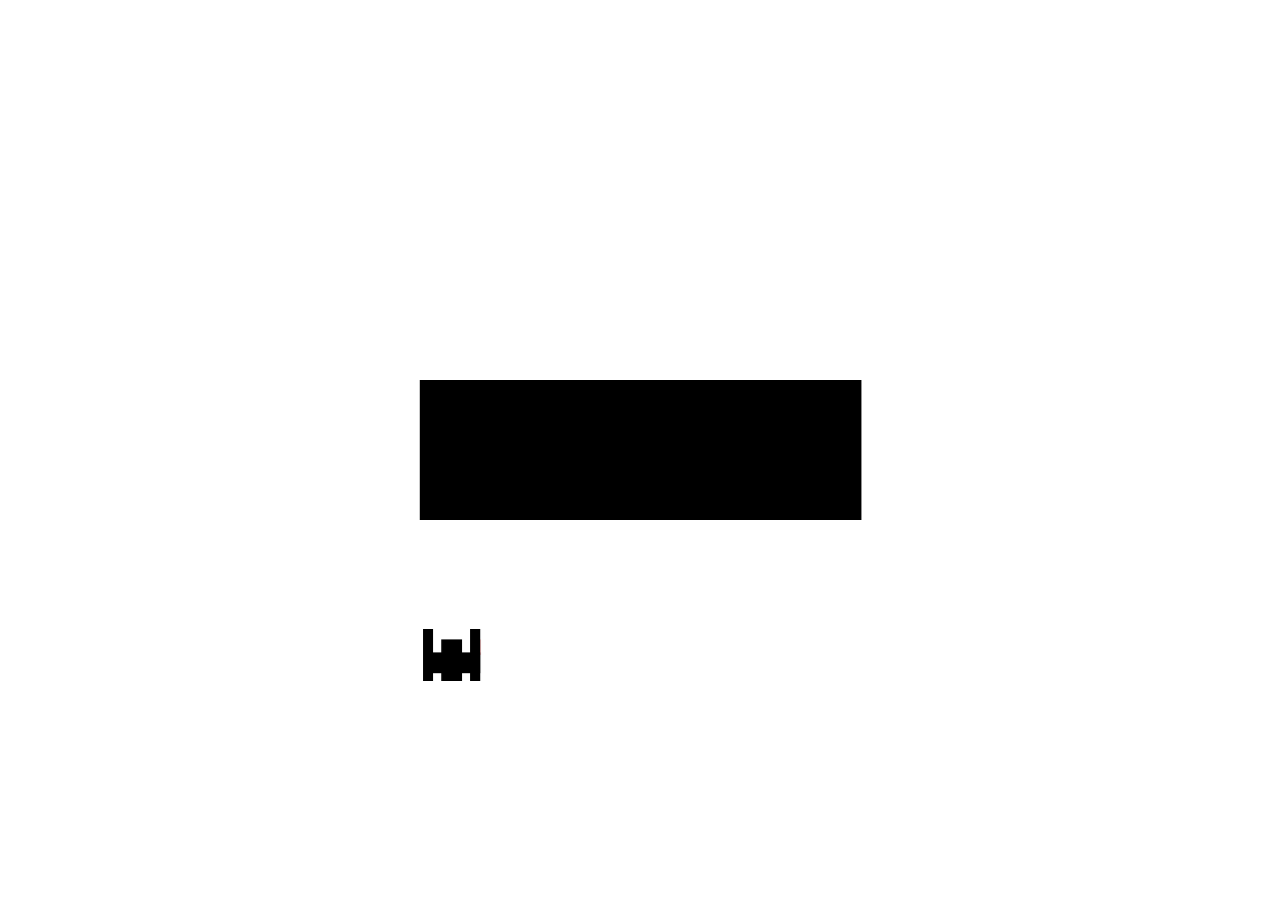
<file: index.html>
<!DOCTYPE html>
<html lang="ja">

<head>
  <meta name="viewport" content="width=device-width, initial-scale=1">
    <meta name="description" content="指定暴力団電子計算組織研究会">
    <title>EDPS</title>

    <style>
      /* Centralizing the loader container */
      body, html {
        height: 100%;
        margin: 0;
        display: flex;
        justify-content: center;
        align-items: center;
      }
  
      .loader {
        width: fit-content;
        font-size: 50px;
        font-family: monospace;
        line-height: 1.4;
        font-weight: bold;
        background: 
          linear-gradient(#000 0 0) left ,
          linear-gradient(#000 0 0) right;
        background-repeat: no-repeat; 
        border-right: 5px solid #0000;
        border-left: 5px solid #0000;
        background-origin: border-box;
        position: relative; /* Changed from absolute to relative */
        animation: l9-0 2s infinite;
        transform :scale(2,2);
      }
  
      .loader::before {
        content: "Loading";
      }
  
      .loader::after {
        content: "";
        position: absolute;
        top: 100%;
        left: 0;
        width: 22px;
        height: 70px;
        background: 
         linear-gradient(90deg, #000 4px, #0000 0 calc(100% - 4px), #000 0) bottom /22px 20px,
         linear-gradient(90deg, red 4px, #0000 0 calc(100% - 4px), red 0) bottom 10px left 0 /22px 6px,
         linear-gradient(#000 0 0) bottom 3px left 0 /22px 8px,
         linear-gradient(#000 0 0) bottom 0 left 50% /8px 16px;
        background-repeat: no-repeat;
        animation: l9-1 2s infinite;
        transform :scale(1.3,1.3);
      }
  
      @keyframes l9-0 {
        0%, 25% {background-size: 50% 100%}
        25.1%, 75% {background-size: 0 0, 50% 100%}
        75.1%, 100% {background-size: 0 0, 0 0}
      }
  
      @keyframes l9-1 {
        25% {background-position: bottom, bottom 54px left 0, bottom 3px left 0, bottom 0 left 50%; left: 0}
        25.1% {background-position: bottom, bottom 10px left 0, bottom 3px left 0, bottom 0 left 50%; left: 0}
        50% {background-position: bottom, bottom 10px left 0, bottom 3px left 0, bottom 0 left 50%; left: calc(100% - 22px)}
        75% {background-position: bottom, bottom 54px left 0, bottom 3px left 0, bottom 0 left 50%; left: calc(100% - 22px)}
        75.1% {background-position: bottom, bottom 10px left 0, bottom 3px left 0, bottom 0 left 50%; left: calc(100% - 22px)}
      }
    </style>
</head>

  <body>
    <div class="loader"></div>
  </body>

<script>
// Hide the elements after 3 seconds
setTimeout(function() {
  health.domElement.style.display = 'none';
  mp.domElement.style.display = 'none';
}, 5000);
</script>

<body>
  <div>
    <script>
   setTimeout(function(){
      window.location.href = './2ndindex.html';
        }, 6*1000);
    </Script>
  </div>
</html>
</file>
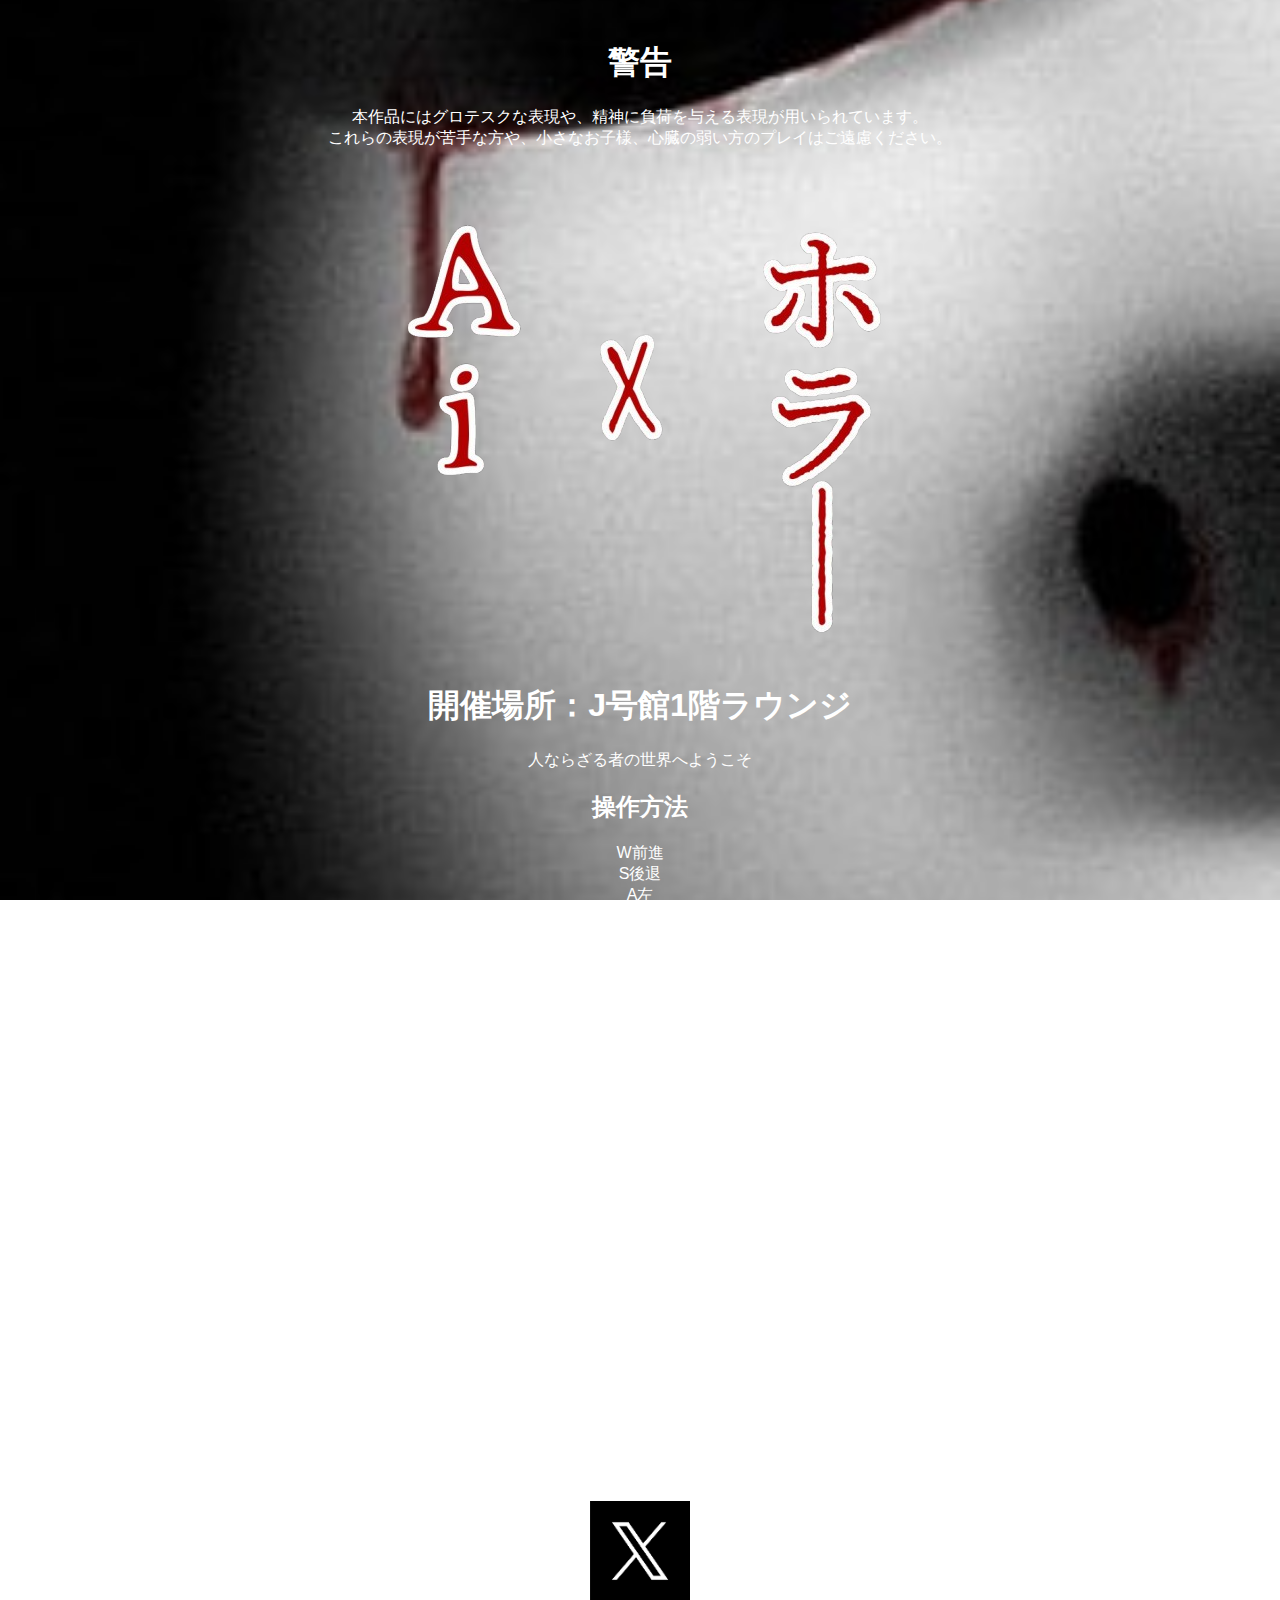
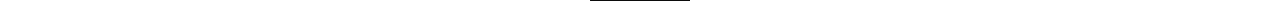
<file: 2ndIndex.html>
<!DOCTYPE html>
<html lang="ja">
<head>
    <meta charset="UTF-8">
    <meta name="viewport" content="width=device-width, initial-scale=1.0">
    <title>ホラー背景</title>
    <link rel="stylesheet" href="styles.css">
</head>
<body>
    <div class="content">
        <h1>警告</h1>
        <p>本作品にはグロテスクな表現や、精神に負荷を与える表現が用いられています。<br>
            これらの表現が苦手な方や、小さなお子様、心臓の弱い方のプレイはご遠慮ください。
        </p>
        <div>
            <img src="4Wv6SuC6cpPsjrJ1726892692_1726892821-removebg-preview.png" alt="ホラーイメージ">
        </div>
        <h1>開催場所：J号館1階ラウンジ</h1> 
        <p>人ならざる者の世界へようこそ</p>
        <h2>操作方法</h2>
        <p>
            W前進<br>
            S後退<br>
            A左<br>
            D右<br>
            マウス カメラ視点
        </p>
        <h1>Aiで作ったホラーゲーム</h1>
        <h1>君たちはこの狂気に耐えられるか</h1>
        <h1>ステージ１</h1>
        <p>Aiが作った街でアイテムを3つ集めろ…</p>
        <h1>ステージ2</h1>
        <p>目が覚めるとスクリーンの中に…映写機を目指して逃げろ…</p>
        <h1>ステージ3</h1>
        <p>ライターで炙ってうるさい化け物を黙らせるんだ！…<br>薬はのんだ？…<br>もう時間だよベッドでおやすみ…</p>
    </div>
    <button onclick="location.href='https://x.com/OECU_EDPS'">
        <img src="image.png" alt="リンクボタン">
    </button>
    <script src="script.js"></script>
</body>
</html>
</file>
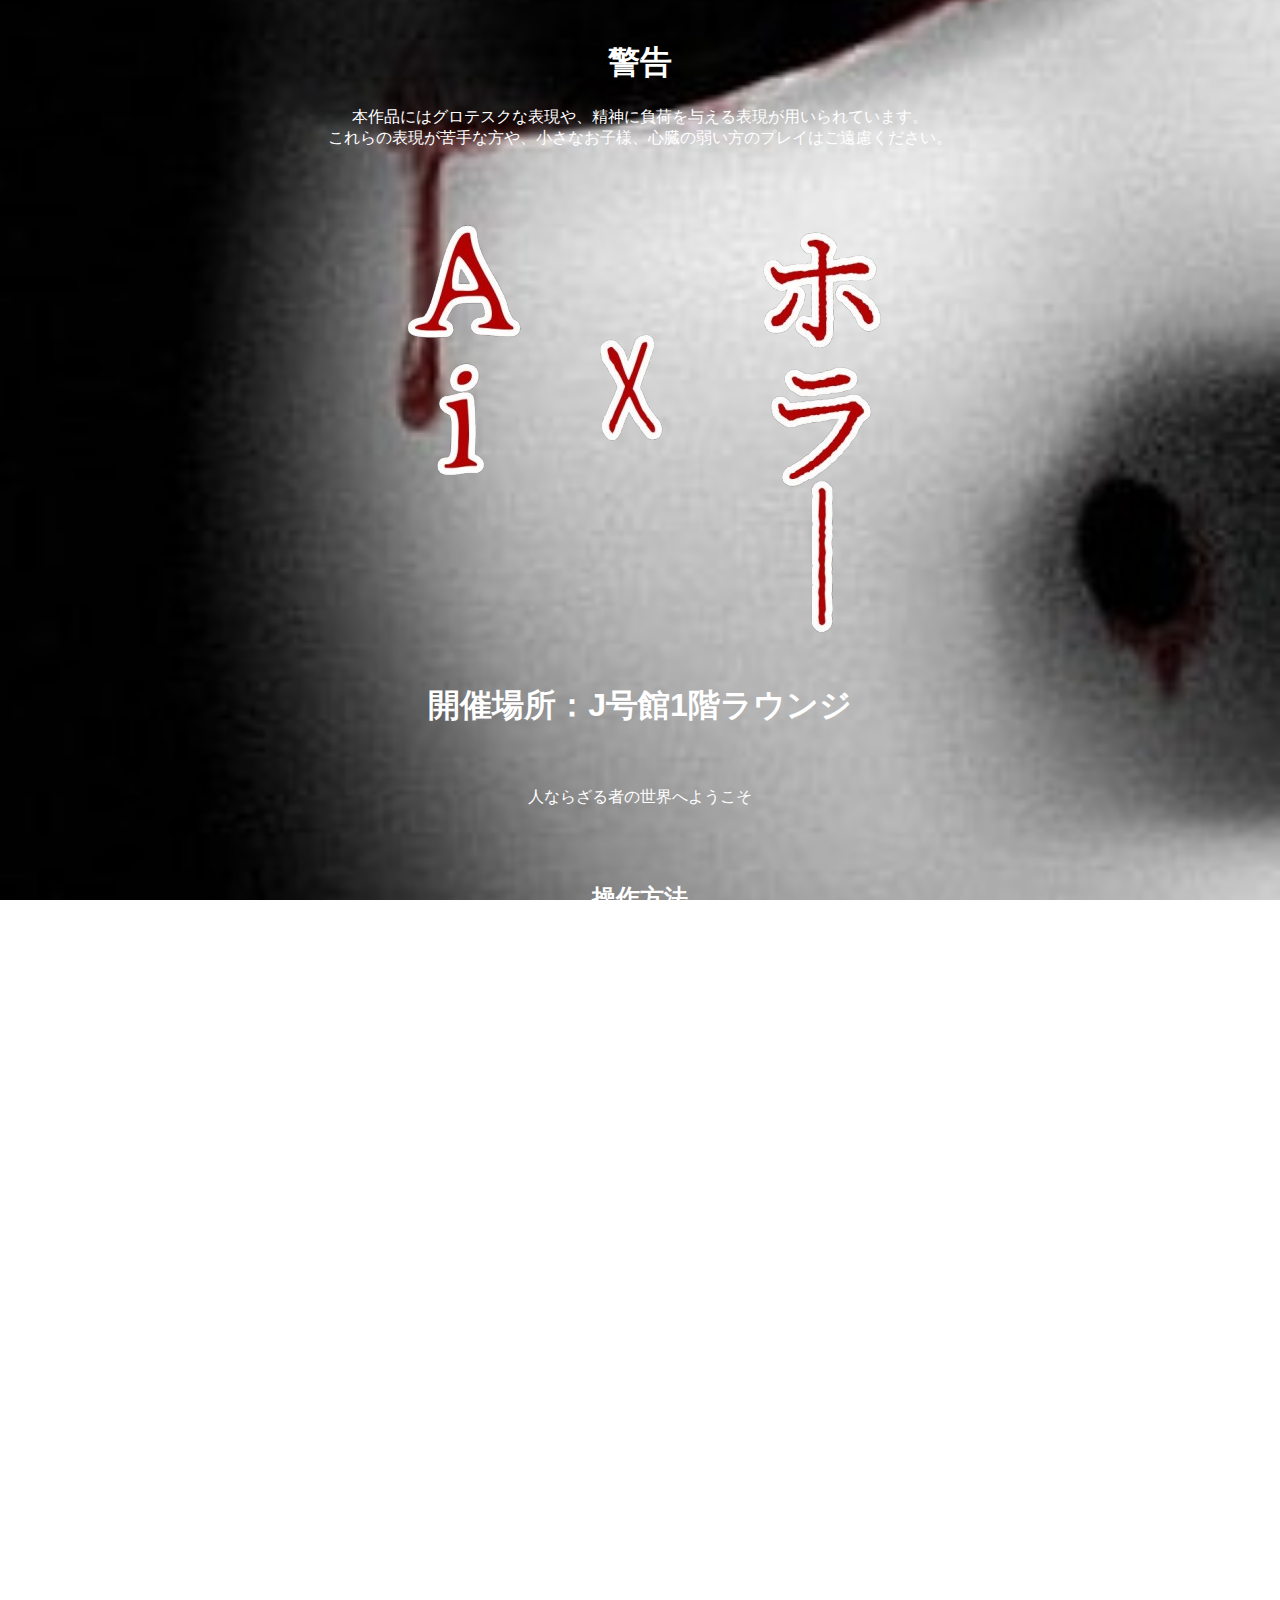
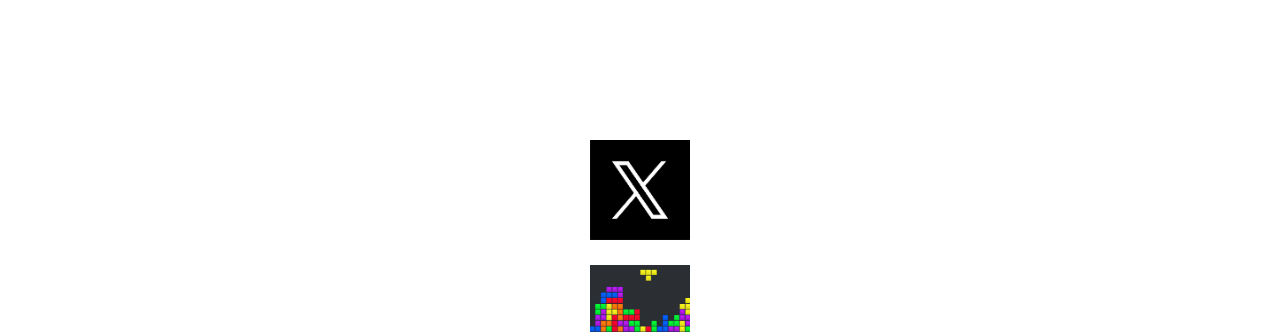
<file: 2ndindex.html>
<!DOCTYPE html>
<html lang="ja">
<head>
    <meta charset="UTF-8">
    <meta name="viewport" content="width=device-width, initial-scale=1.0">
    <title>ホラー背景</title>
    <link rel="stylesheet" href="styles.css">
</head>
<body>
    <div class="content">
        <h1>警告</h1>
        <p>本作品にはグロテスクな表現や、精神に負荷を与える表現が用いられています。<br>
            これらの表現が苦手な方や、小さなお子様、心臓の弱い方のプレイはご遠慮ください。
        </p>
        <div>
            <img src="4Wv6SuC6cpPsjrJ1726892692_1726892821-removebg-preview.png" alt="ホラーイメージ">
        </div>
        <h1>開催場所：J号館1階ラウンジ<br><br></h1> 
        <p>人ならざる者の世界へようこそ<br><br><br><br></p>

        <h2>操作方法</h2>
        <p>
            W前進<br>
            S後退<br>
            A左<br>
            D右<br>
            マウス カメラ視点
        </p>
        <h1><br><br><br><br>Aiで作ったホラーゲーム</h1>
        <h1>君たちはこの狂気に耐えられるか</h1>
        <h1>ステージ１</h1>
        <p>Aiが作った街でアイテムを3つ集めろ…</p>
        <h1>ステージ2</h1>
        <p>目が覚めるとスクリーンの中に…映写機を目指して逃げろ…</p>
        <h1>ステージ3</h1>
        <p>ライターで炙ってうるさい化け物を黙らせるんだ！…<br>薬はのんだ？…<br>もう時間だよベッドでおやすみ…</p>
    </div>
    <button onclick="location.href='https://x.com/OECU_EDPS'">
        <img src="image.png" alt="リンクボタン">
    </button>
      <button onclick="location.href='webteto.html'">
        <img src="2.jpg" alt="リンクボタン">
    </button>
    <script src="script.js"></script>
</body>
</html>
</file>
<file: styles.css>
/* 共通のスタイル */
body {
    margin: 0;
    padding: 0;
    height: 100vh; 
    background-image: url('background.jpg'); 
    background-size: cover;
    background-attachment: fixed; 
    background-position: center;
    font-family: sans-serif;
}

.content {
    text-align: center;
    color: white;
    padding: 20px;
    font-size: 16px;
}

img {
    max-width: 100%;
    height: auto;
}

button {
    display: block;
    margin: 20px auto;
    background-color: transparent;
    border: none;
}

button img {
    width: 100px; /* スマホでも押しやすいサイズ */
}

.noise {
    position: fixed;
    top: 0;
    left: 0;
    width: 100%;
    height: 100%;
    pointer-events: none;
    background: url('data:image/png;base64,...') repeat; 
    opacity: 0.2;
    animation: noiseAnimation 0.2s infinite;
}

/* ノイズのアニメーション */
@keyframes noiseAnimation {
    0% { opacity: 0.1; transform: translate(0, 0); }
    50% { opacity: 0.3; transform: translate(5px, 5px); }
    100% { opacity: 0.1; transform: translate(-5px, -5px); }
}

/* スマホ向けのメディアクエリ */
@media screen and (max-width: 600px) {
    h1 {
        font-size: 24px;
    }

    h2 {
        font-size: 20px;
    }

    p {
        font-size: 14px;
        line-height: 1.6;
    }

    .content {
        padding: 10px;
    }
}
</file>
